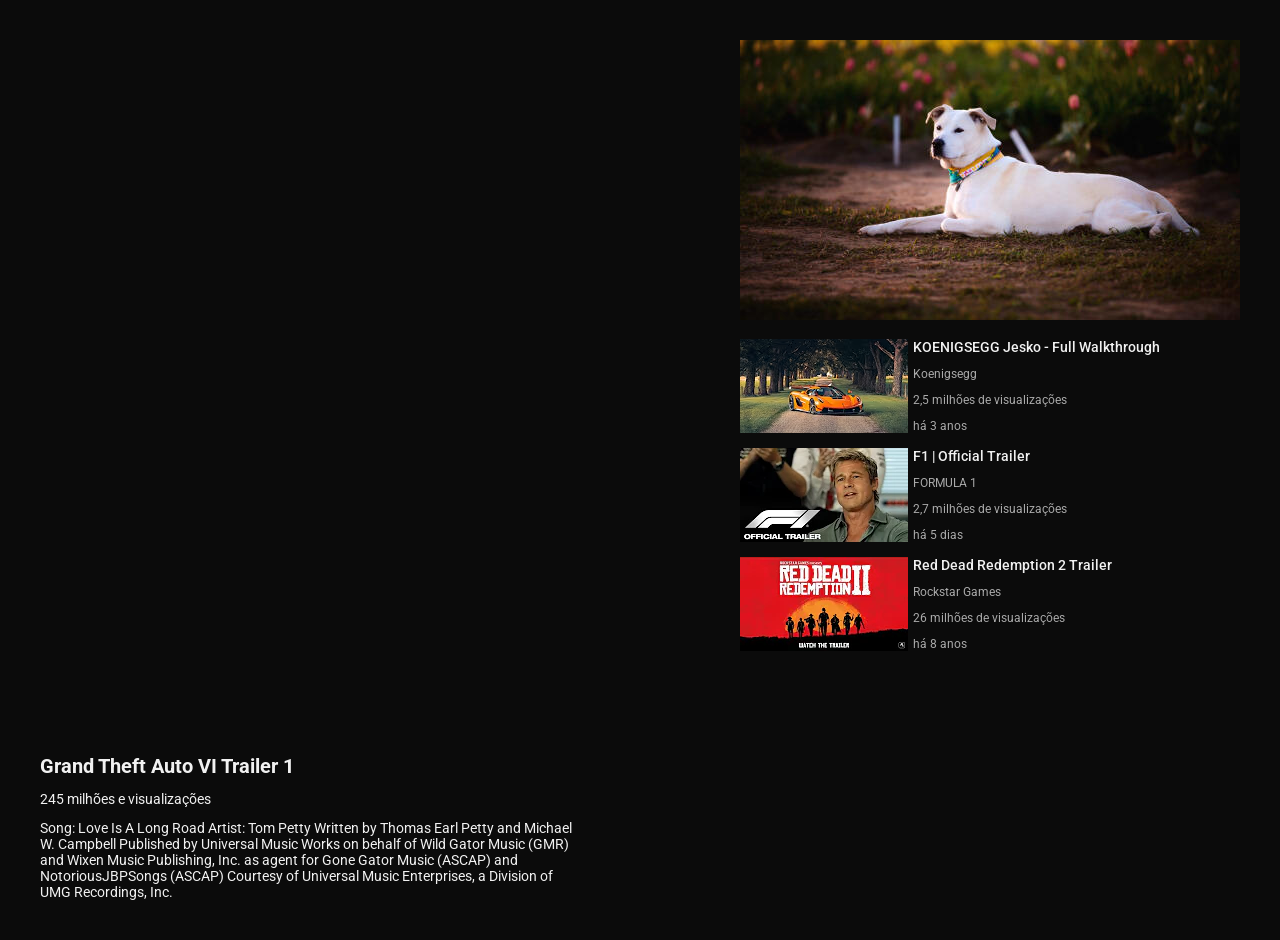
<file: index.html>
<!DOCTYPE html>
<html lang="en">

<head>
    <meta charset="UTF-8">
    <meta name="viewport" content="width=device-width, initial-scale=1.0">
    <link rel="stylesheet" href="src/css/reset.css">
    <link rel="stylesheet" href="src/css/styles.css">
    <link rel="stylesheet" href="src/css/responsive.css">
    <link rel="preconnect" href="https://fonts.googleapis.com">
    <link rel="preconnect" href="https://fonts.gstatic.com" crossorigin>
    <link href="https://fonts.googleapis.com/css2?family=Roboto:ital,wght@0,100..900;1,100..900&display=swap"
        rel="stylesheet">
    <link rel="shortcut icon" href="src/images/Dakirby309-Simply-Styled-YouTube.48.png" type="image/x-icon">
    <title>YouTube Project</title>
</head>

<body>
    <div class="container">
        <main class="principal">
            <div class="gta-vi">
                <iframe width="100%" height="100%" src="https://www.youtube.com/embed/QdBZY2fkU-0?si=2bL3DK3Y2CHqeTft"
                    title="YouTube video player" frameborder="0"
                    allow="accelerometer; autoplay; clipboard-write; encrypted-media; gyroscope; picture-in-picture; web-share"
                    referrerpolicy="strict-origin-when-cross-origin" allowfullscreen></iframe>
                <div class="infos">
                    <h1 class="titulo">Grand Theft Auto VI Trailer 1</h1>
                    <P class="visualizacao">245 milhões e visualizações</P>
                    <p class="descricao">Song: Love Is A Long Road
                        Artist: Tom Petty
                        Written by Thomas Earl Petty and Michael W. Campbell
                        Published by Universal Music Works on behalf of Wild Gator Music (GMR) and Wixen Music
                        Publishing,
                        Inc.
                        as agent for Gone Gator Music (ASCAP) and NotoriousJBPSongs (ASCAP)
                        Courtesy of Universal Music Enterprises, a Division of UMG Recordings, Inc.</p>
                </div>
            </div>
        </main>
        <section class="recomendados">
            <a href="">
                <div class="propaganda">
                    <img src="src/images/propaganda" alt="">
                </div>
            </a>
            <div class="jesko">
                <a href="https://www.youtube.com/watch?v=E8fYy_5gXDg&t=1s" target="_blank">
                    <div class="infos-rec">
                        <img src="src/images/video-1.avif" alt="Koenigsegg Jesko">
                        <div class="infos-rec-2">
                            <h1 class="titulo-recomendados">KOENIGSEGG Jesko - Full Walkthrough</h1>
                            <p class="infos-recomendados">Koenigsegg</p>
                            <p class="infos-recomendados">2,5 milhões de visualizações</p>
                            <p class="infos-recomendados">há 3 anos</p>
                        </div>
                    </div>
                </a>
            </div>
            <div class="formula-1">
                <a href="https://www.youtube.com/watch?v=69ffwl-8pCU&t=1s" target="_blank">
                    <div class="infos-rec">
                        <img src="src/images/video-2.webp" alt="FORMULA 1 Trailer">
                        <div class="infos-rec-2">
                            <h1 class="titulo-recomendados">F1 | Official Trailer</h1>
                            <P class="infos-recomendados">FORMULA 1</P>
                            <p class="infos-recomendados">2,7 milhões de visualizações</p>
                            <p class="infos-recomendados">há 5 dias</p>
                        </div>
                    </div>
                </a>
            </div>
            <div class="reddead">
                <a href="https://www.youtube.com/watch?v=gmA6MrX81z4" target="_blank">
                    <div class="infos-rec">
                        <img src="src/images/video-3.webp" alt="RDR 2 Trailer">
                        <div class="infos-rec-2">
                            <h1 class="titulo-recomendados">Red Dead Redemption 2 Trailer</h1>
                            <p class="infos-recomendados">Rockstar Games</p>
                            <p class="infos-recomendados">26 milhões de visualizações</p>
                            <p class="infos-recomendados">há 8 anos</p>
                        </div>
                    </div>
                </a>
            </div>
        </section>
    </div>
</body>

</html>
</file>
<file: src/css/styles.css>
.container {
    margin: 30px;
    height: 880px;
    display: grid;
    grid-template-columns: repeat(2, auto);
    grid-template-rows: repeat(2, 50%);
}

.principal {
    grid-area: 1/1/3/1;
    display: flex;
    flex-direction: column;
    padding: 10px;
}

.gta-vi {
    height: 100%;
    width: 100%;
    display: flex;
    flex-direction: column;
    gap: 20px;
}

.gta-vi .infos {
    display: flex;
    flex-direction: column;
    gap: 13px;
}

.descricao {
    width: 80%;
}

.gta-vi iframe {
    height: 100%;
    width: 100%;
}

.recomendados {
    display: grid;
    row-gap: 15px;
    padding: 10px;
}

.propaganda {
    width: 100%;
}
.infos-rec {
    display: flex;
}

.infos-rec-2 {
    display: flex;
    flex-direction: column;
    justify-content: space-between;
    margin-left: 5px;
}
</file>
<file: src/css/responsive.css>
@media (max-width: 1200px) {
    .container {
        display: flex;
        flex-direction: column;
        gap: 50px;
    }


    .propaganda {
        display: flex;
        justify-content: center ;
        align-items: center;
    }

    .propaganda img {
        width: 80%;
        height: 200px;
    }

    .recomendados {
        gap: 50px;
    }
}
</file>
